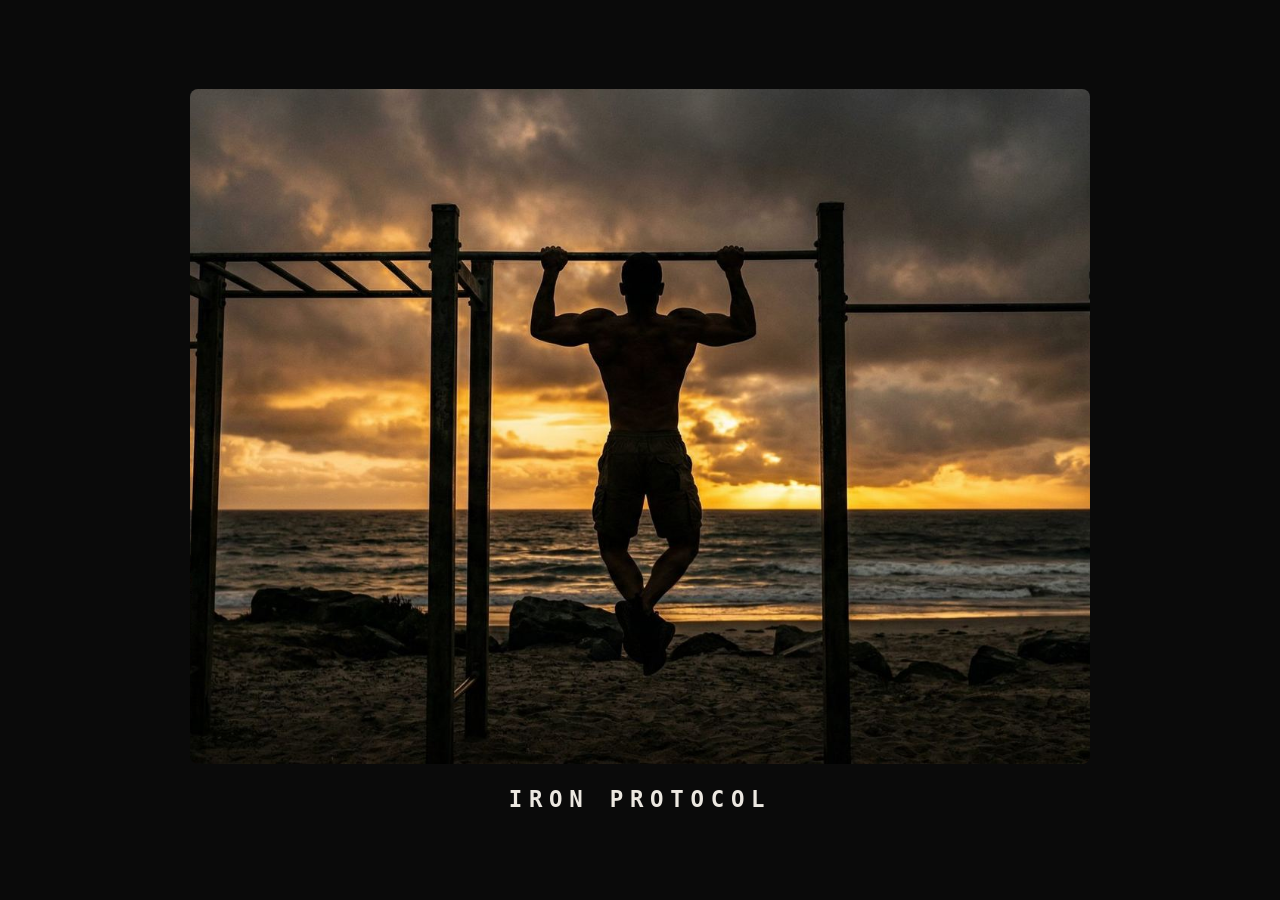
<file: index.html>
<!DOCTYPE html>
<html lang="en">
<head>
<meta charset="utf-8">
<meta name="viewport" content="width=device-width, initial-scale=1">
<meta name="robots" content="noindex, nofollow">
<title>Iron Protocol</title>
<link rel="icon" href="data:image/svg+xml,<svg xmlns='http://www.w3.org/2000/svg' viewBox='0 0 16 16'><rect width='16' height='16' rx='3' fill='%23b4532a'/></svg>">
<style>
  html, body { margin: 0; height: 100%; background: #0a0a0a; color: #ece8e1; }
  body { display: flex; flex-direction: column; align-items: center; justify-content: center; gap: 1.5rem; padding: 1.5rem; box-sizing: border-box; }
  img { display: block; width: 100%; max-width: 900px; max-height: 75vh; object-fit: cover; border-radius: 8px; }
  h1 { margin: 0; font: 600 clamp(1rem, 2.5vw, 1.4rem)/1 ui-monospace, "SF Mono", Menlo, Consolas, monospace; letter-spacing: 0.3em; text-transform: uppercase; }
</style>
</head>
<body>
<img src="img/hero.jpg" width="1600" height="893" alt="Silhouette doing a pull-up on a beach at sunset">
<h1>Iron Protocol</h1>
</body>
</html>
</file>
